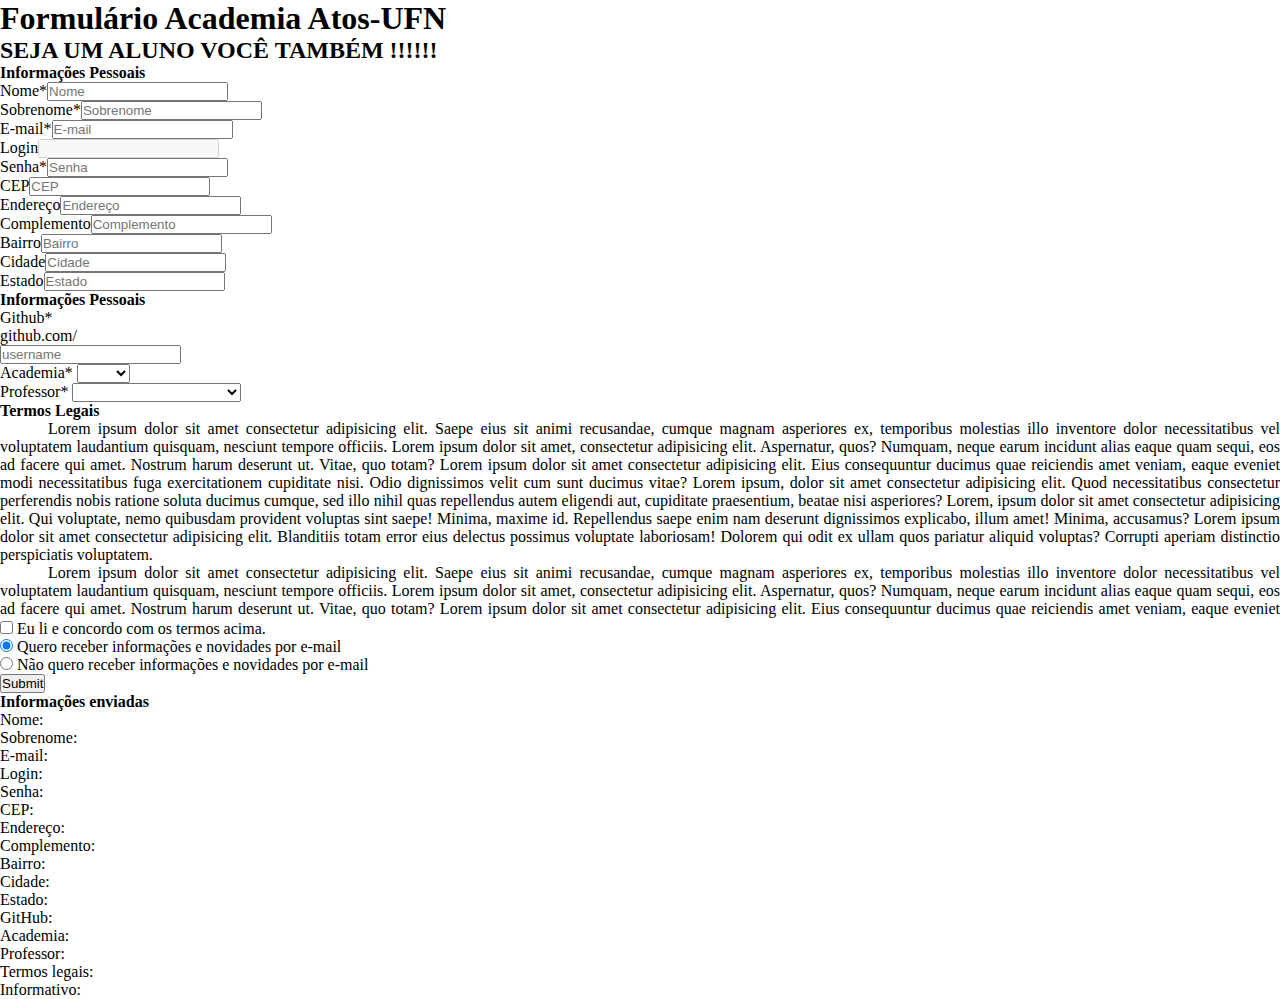
<file: Exercícios Front Deivison/Desafio JS/index.html>
<!DOCTYPE html>
<html lang="pt-BR">
<head>
    <meta charset="UTF-8">
    <meta http-equiv="X-UA-Compatible" content="IE=edge">
    <meta name="viewport" content="width=device-width, initial-scale=1.0">
    <link rel="stylesheet" href="https://cdnjs.cloudflare.com/ajax/libs/twitter-bootstrap/5.1.3/css/bootstrap.min.css"
        integrity="sha512-GQGU0fMMi238uA+a/bdWJfpUGKUkBdgfFdgBm72SUQ6BeyWjoY/ton0tEjH+OSH9iP4Dfh+7HM0I9f5eR0L/4w=="
        crossorigin="anonymous" referrerpolicy="no-referrer"/>
    <link rel="stylesheet" href="./style.css">
    <script defer src="./script.js"></script>
    <title>Atos-UFN</title>
</head>
<body>
    <div class="container text-center mb-5 mt-5">
        <h1>Formulário Academia Atos-UFN</h1>
        <h2>SEJA UM ALUNO VOCÊ TAMBÉM !!!!!!</h2>
    </div>
<form action="#" id="form" class="form">
    <div class="container">
        <h4>Informações Pessoais</h4>
        <div class="row">
            <div class="col inputValido">
                <label for="nome">Nome<span class="text-danger">*</span></label><input type="text" id="nome" class="form-control" 
                    placeholder="Nome" aria-label="Nome" name="nome">
                    <span class="erro erro-nome"></span>
            </div>
            <div class="col">
                <label for="sobrenome">Sobrenome<span class="text-danger">*</span></label><input type="text" id="sobrenome" class="form-control"
                    placeholder="Sobrenome" aria-label="Sobrenome" name="sobrenome">
                    <span class="erro erro-sobrenome"></span>
            </div>
        </div>
        <div class="row">
            <div class="col">
                <label for="e-mail">E-mail<span class="text-danger">*</span></label><input type="email" id="email" class="form-control"
                    placeholder="E-mail" aria-label="E-mail" name="e-mail" required>
            </div>
            <div class="col">
                <label for="login">Login</label><input type="text" name="login" id="login" class="form-control"
                    aria-label="Login" disabled>
            </div>
            <div class="col">
                <label for="senha">Senha<span class="text-danger">*</span></label><input type="password" id="senha" class="form-control"
                    placeholder="Senha" aria-label="Senha" pattern="^(?=.*[a-z])(?=.*[A-Z])(?=.*[0-9])(?!.*[!@#$%^&*_=+-]).{6,12}$" required>
            </div>
        </div>
        <div class="row">
            <div class="col-md-2">
                <label for="cep">CEP</label><input type="email" id="cep" class="form-control" placeholder="CEP"
                    aria-label="CEP">
            </div>
            <div class="col">
                <label for="endereco">Endereço</label><input type="text" id="endereco" class="form-control"
                    placeholder="Endereço" aria-label="Endereço">
            </div>
            <div class="col">
                <label for="complemento">Complemento</label><input type=text" id="complemento" class="form-control"
                    placeholder="Complemento" aria-label="Complemento">
            </div>
        </div>
        <div class="row">
            <div class="col-md-4">
                <label for="bairro">Bairro</label><input type="text" id="bairro" class="form-control" placeholder="Bairro"
                    aria-label="bairro">
            </div>
            <div class="col-md-5">
                <label for="cidade">Cidade</label><input type="text" id="cidade" class="form-control" placeholder="Cidade"
                    aria-label="cidade">
            </div>
            <div class="col-md-3">
                <label for="estado">Estado</label><input type="text" id="estado" class="form-control" placeholder="Estado"
                    aria-label="estado">
            </div>
        </div>
    </div>
    <div class="container mt-3">
        <h4>Informações Pessoais</h4>
        <div class="row">
            <div class="col-sm-5">
                <label for="Github">Github<span class="text-danger">*</span></label>
                <div class="input-group">
                  <div class="input-group-text">github.com/</div>
                  <input type="text" class="form-control" id="github" placeholder="username" name="github" required>
                </div>
              </div>
              <div class="col-sm-3">
                <label for="academia">Academia<span class="text-danger">*</span></label>
                <select class="form-select" id="academia" name="academia" required>
                  <option selected></option>
                  <option value="java">Java</option>
                  <option value="dotnet">.NET</option>
                </select>
                </div>
                <div class="col-sm-4">
                    <label for="professor">Professor<span class="text-danger">*</span></label>
                    <select class="form-select" id="professor" name="professor" required>
                      <option selected></option>
                      <option value="Lucas Alberto Schlestein">Lucas Alberto Schlestein</option>
                      <option value="Heryson Figueiredo">Heryson Figueiredo</option>
                      <option value="Deivison Morim Pasa">Deivison Morim Pasa</option>
                      <option value="Sylvio André Garcia<">Sylvio André Garcia</option>
                    </select>
                    </div>
            </div>
    </div>
        <div class="container mb-4 mt-3">
            <h4>Termos Legais</h4>
            <div class="container-overflow-scroll">
                <p>Lorem ipsum dolor sit amet consectetur adipisicing elit. Saepe eius sit animi recusandae, cumque magnam asperiores ex, temporibus molestias illo inventore dolor necessitatibus vel voluptatem laudantium quisquam, nesciunt tempore officiis.
                Lorem ipsum dolor sit amet, consectetur adipisicing elit. Aspernatur, quos? Numquam, neque earum incidunt alias eaque quam sequi, eos ad facere qui amet. Nostrum harum deserunt ut. Vitae, quo totam?
                Lorem ipsum dolor sit amet consectetur adipisicing elit. Eius consequuntur ducimus quae reiciendis amet veniam, eaque eveniet modi necessitatibus fuga exercitationem cupiditate nisi. Odio dignissimos velit cum sunt ducimus vitae?
                Lorem ipsum, dolor sit amet consectetur adipisicing elit. Quod necessitatibus consectetur perferendis nobis ratione soluta ducimus cumque, sed illo nihil quas repellendus autem eligendi aut, cupiditate praesentium, beatae nisi asperiores?
                Lorem, ipsum dolor sit amet consectetur adipisicing elit. Qui voluptate, nemo quibusdam provident voluptas sint saepe! Minima, maxime id. Repellendus saepe enim nam deserunt dignissimos explicabo, illum amet! Minima, accusamus?
                Lorem ipsum dolor sit amet consectetur adipisicing elit. Blanditiis totam error eius delectus possimus voluptate laboriosam! Dolorem qui odit ex ullam quos pariatur aliquid voluptas? Corrupti aperiam distinctio perspiciatis voluptatem.</p>
                <p>Lorem ipsum dolor sit amet consectetur adipisicing elit. Saepe eius sit animi recusandae, cumque magnam asperiores ex, temporibus molestias illo inventore dolor necessitatibus vel voluptatem laudantium quisquam, nesciunt tempore officiis.
                Lorem ipsum dolor sit amet, consectetur adipisicing elit. Aspernatur, quos? Numquam, neque earum incidunt alias eaque quam sequi, eos ad facere qui amet. Nostrum harum deserunt ut. Vitae, quo totam?
                Lorem ipsum dolor sit amet consectetur adipisicing elit. Eius consequuntur ducimus quae reiciendis amet veniam, eaque eveniet modi necessitatibus fuga exercitationem cupiditate nisi. Odio dignissimos velit cum sunt ducimus vitae?
                Lorem ipsum, dolor sit amet consectetur adipisicing elit. Quod necessitatibus consectetur perferendis nobis ratione soluta ducimus cumque, sed illo nihil quas repellendus autem eligendi aut, cupiditate praesentium, beatae nisi asperiores?
                Lorem, ipsum dolor sit amet consectetur adipisicing elit. Qui voluptate, nemo quibusdam provident voluptas sint saepe! Minima, maxime id. Repellendus saepe enim nam deserunt dignissimos explicabo, illum amet! Minima, accusamus?
                Lorem ipsum dolor sit amet consectetur adipisicing elit. Blanditiis totam error eius delectus possimus voluptate laboriosam! Dolorem qui odit ex ullam quos pariatur aliquid voluptas? Corrupti aperiam distinctio perspiciatis voluptatem.</p>
                <p>Lorem ipsum dolor sit amet consectetur adipisicing elit. Saepe eius sit animi recusandae, cumque magnam asperiores ex, temporibus molestias illo inventore dolor necessitatibus vel voluptatem laudantium quisquam, nesciunt tempore officiis.
                Lorem ipsum dolor sit amet, consectetur adipisicing elit. Aspernatur, quos? Numquam, neque earum incidunt alias eaque quam sequi, eos ad facere qui amet. Nostrum harum deserunt ut. Vitae, quo totam?
                Lorem ipsum dolor sit amet consectetur adipisicing elit. Eius consequuntur ducimus quae reiciendis amet veniam, eaque eveniet modi necessitatibus fuga exercitationem cupiditate nisi. Odio dignissimos velit cum sunt ducimus vitae?
                Lorem ipsum, dolor sit amet consectetur adipisicing elit. Quod necessitatibus consectetur perferendis nobis ratione soluta ducimus cumque, sed illo nihil quas repellendus autem eligendi aut, cupiditate praesentium, beatae nisi asperiores?
                Lorem, ipsum dolor sit amet consectetur adipisicing elit. Qui voluptate, nemo quibusdam provident voluptas sint saepe! Minima, maxime id. Repellendus saepe enim nam deserunt dignissimos explicabo, illum amet! Minima, accusamus?
                Lorem ipsum dolor sit amet consectetur adipisicing elit. Blanditiis totam error eius delectus possimus voluptate laboriosam! Dolorem qui odit ex ullam quos pariatur aliquid voluptas? Corrupti aperiam distinctio perspiciatis voluptatem.</p>       
            </div>
            <div class="form-check mt-2">
                <input class="form-check-input" type="checkbox" value="ok" id="termoslegais" required>
                <label class="form-check-label" for="termoslegais">Eu li e concordo com os termos acima.</label>
              </div>
        </div>
        <div class="container">
            <div class="form-check">
                <input class="form-check-input" type="radio" name="info-email" id="quero-info" value="sim" checked>
                <label class="form-check-label" for="quero-info">Quero receber informações e novidades por e-mail</label>
              </div>
              <div class="form-check">
                <input class="form-check-input" type="radio" name="info-email" id="n-quero-info" value="nao">
                <label class="form-check-label" for="n-quero-info">Não quero receber informações e novidades por e-mail</label>
              </div>
    </div>
        <div class="d-grid gap-2 col-2 mx-auto mt-4">
         <button type="submit" id="btn-enviar" class="btn btn-primary">Submit</button>       
        </div>
    </form>
        <div class="info-enviadas mb-4">
            <div class="container bg-secondary mt-4 text-white">
                <h4>Informações enviadas</h4>
            </div>
            <div class="container">
            <div class="col border-bottom border-secondary fs-5">Nome: <span id="nome-enviado"></span></div>
            <div class="col border-bottom border-secondary fs-5">Sobrenome: <span id="sobrenome-enviado"></span></div>
            <div class="col border-bottom border-secondary fs-5">E-mail: <span id="email-enviado"></span></div>
            <div class="col border-bottom border-secondary fs-5">Login: <span id="login-enviado"></span></div>
            <div class="col border-bottom border-secondary fs-5">Senha: <span id="senha-enviado"></span></div>
            <div class="col border-bottom border-secondary fs-5">CEP: <span id="cep-enviado"></span></div>
            <div class="col border-bottom border-secondary fs-5">Endereço: <span id="endereco-enviado"></span></div>
            <div class="col border-bottom border-secondary fs-5">Complemento: <span id="complemento-enviado"></span></div>
            <div class="col border-bottom border-secondary fs-5">Bairro: <span id="bairro-enviado"></span></div>
            <div class="col border-bottom border-secondary fs-5">Cidade: <span id="cidade-enviado"></span></div>
            <div class="col border-bottom border-secondary fs-5">Estado: <span id="estado-enviado"></span></div>
            <div class="col border-bottom border-secondary fs-5">GitHub: <span id="github-enviado"></span></div>
            <div class="col border-bottom border-secondary fs-5">Academia: <span id="academia-enviado"></span></div>
            <div class="col border-bottom border-secondary fs-5">Professor: <span id="professor-enviado"></span></div>
            <div class="col border-bottom border-secondary fs-5">Termos legais: <span id="termoslegais-enviado"></span></div>
            <div class="col border-bottom border-secondary fs-5">Informativo: <span id="info-enviado"></span></div>
            </div>
        </div>
</body>
</html>
</file>
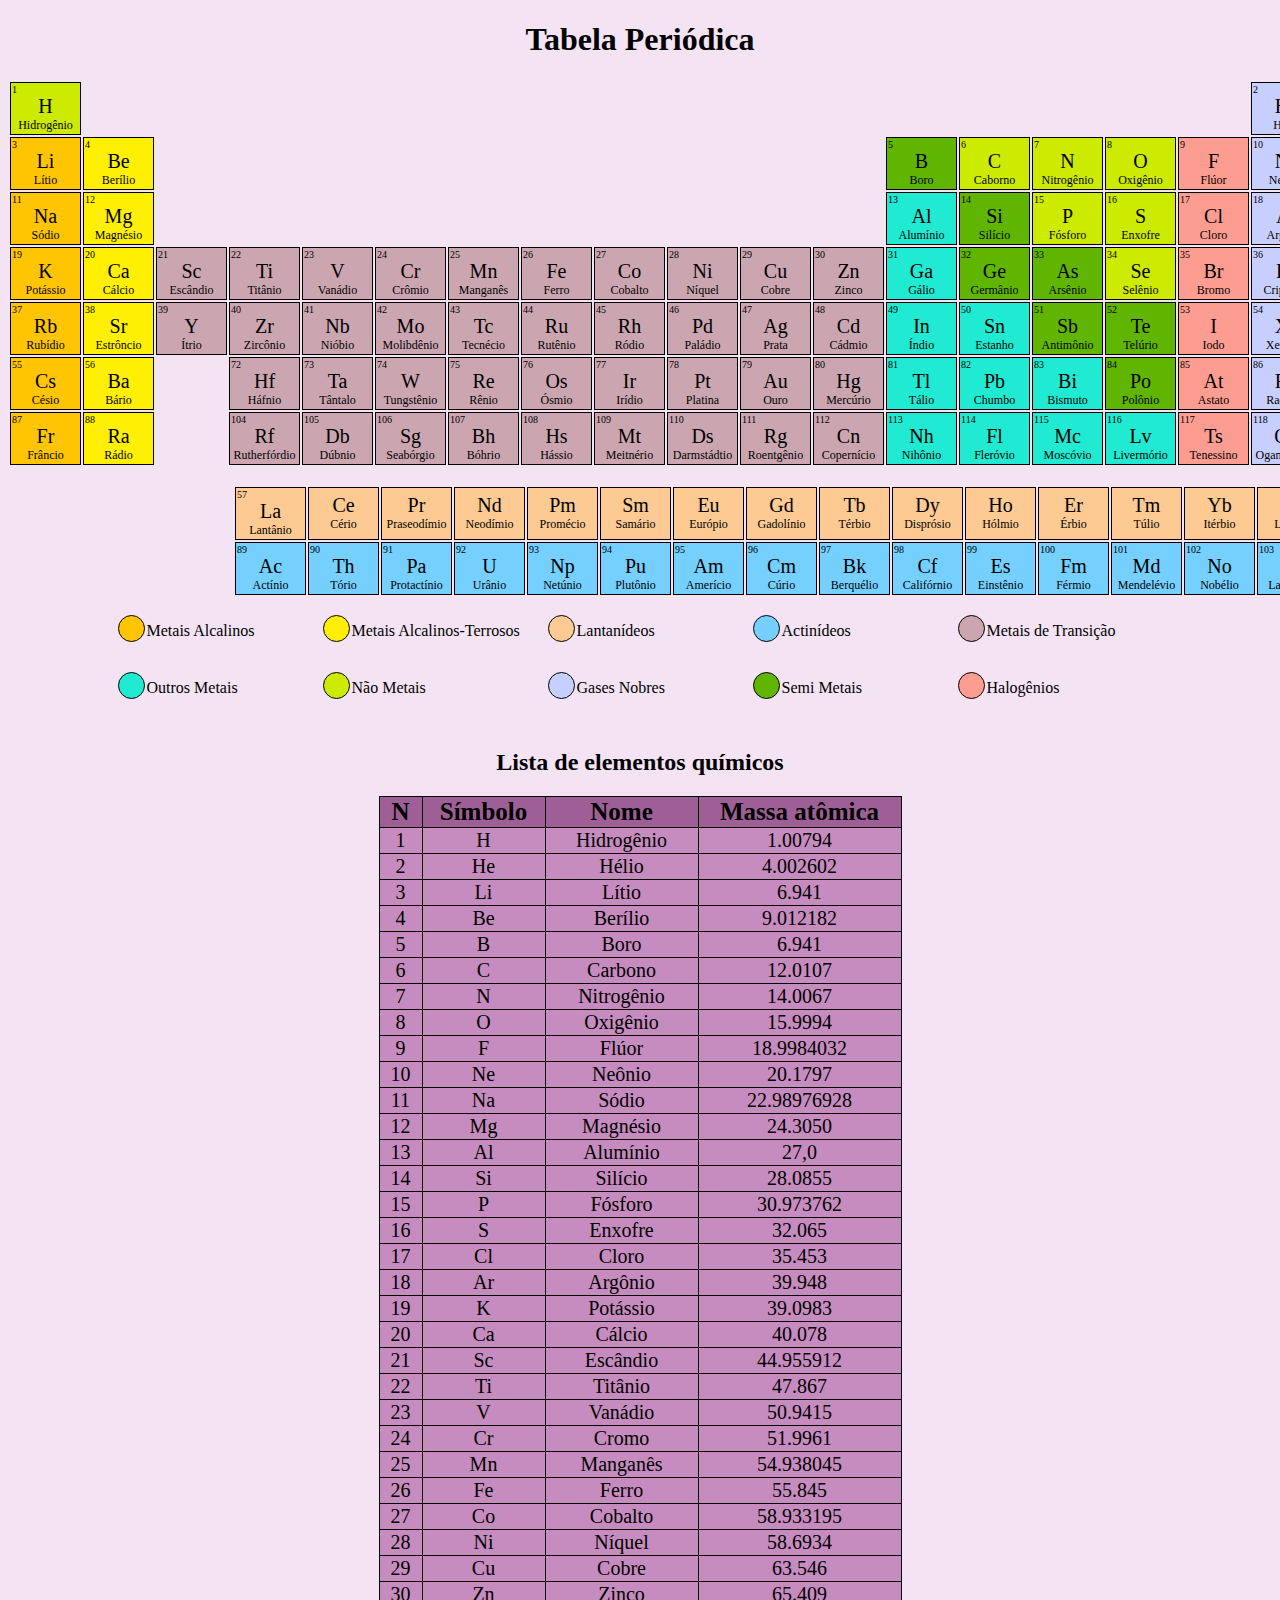
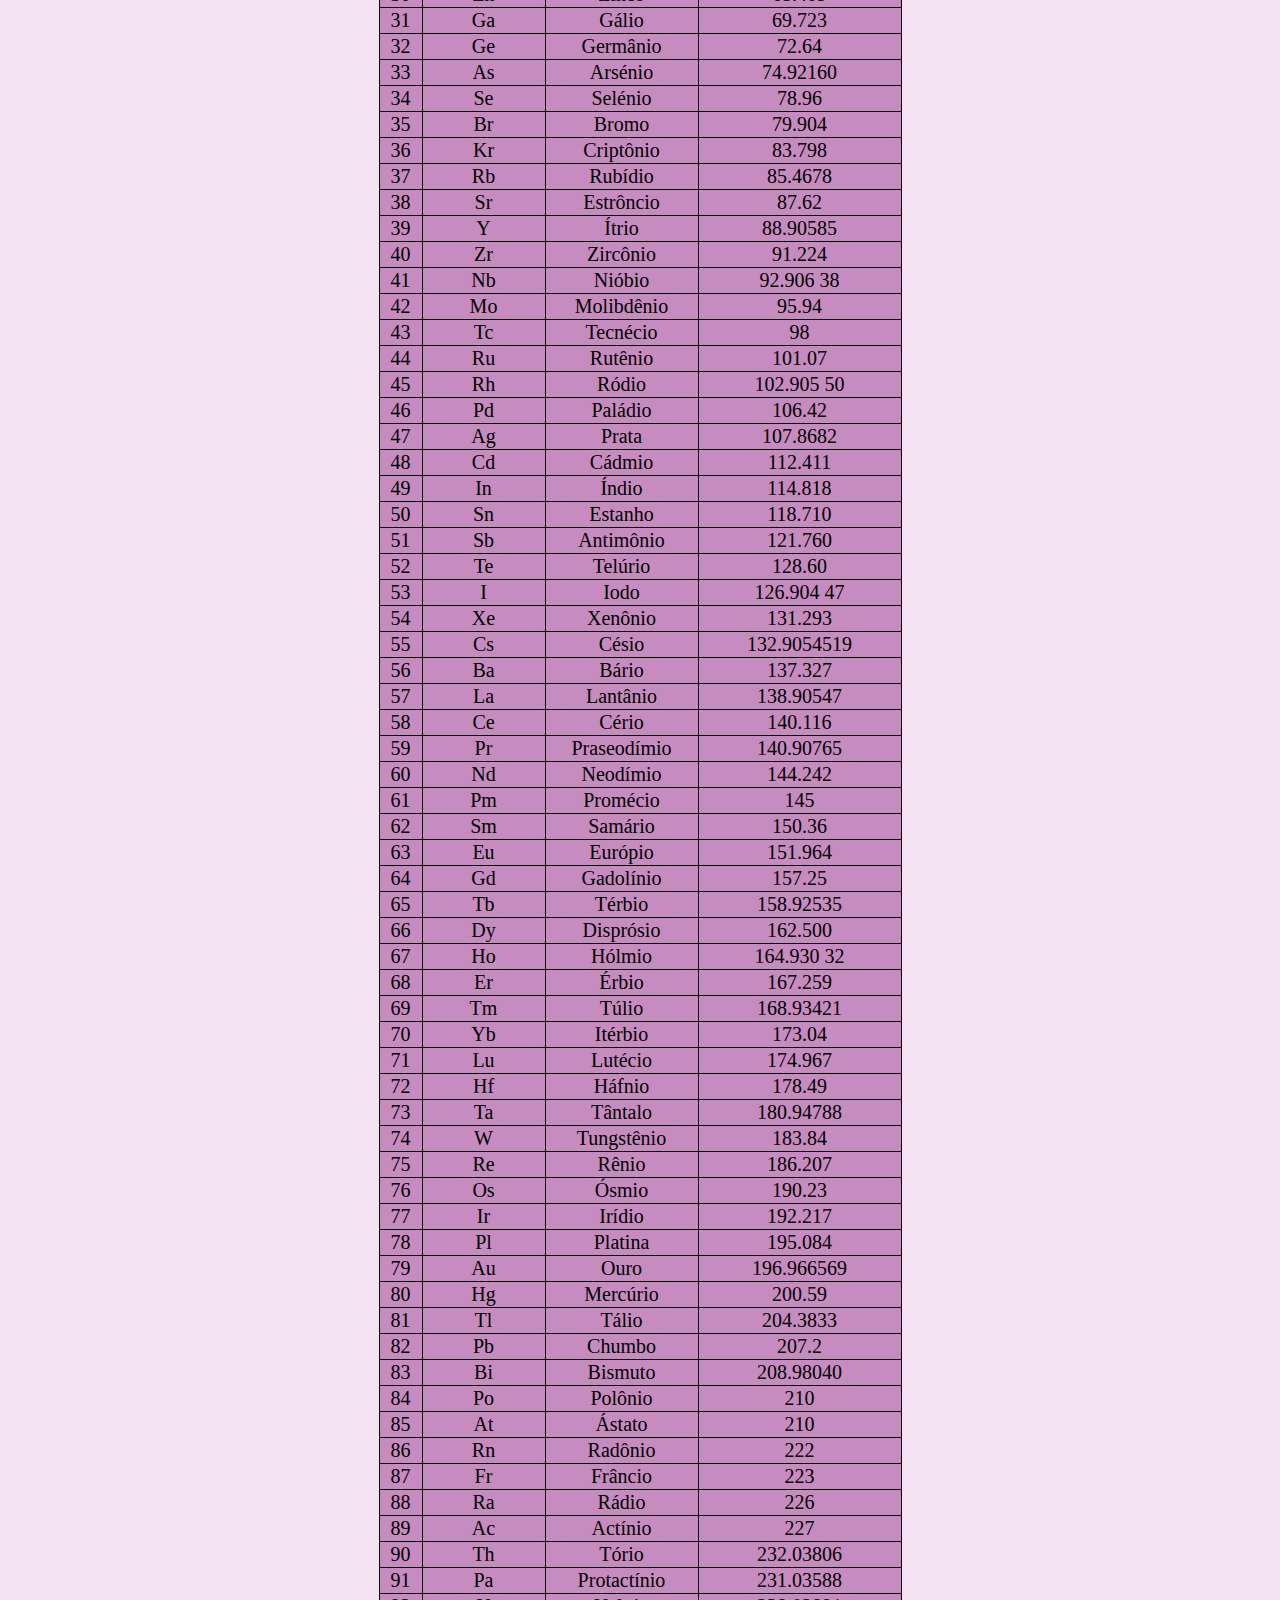
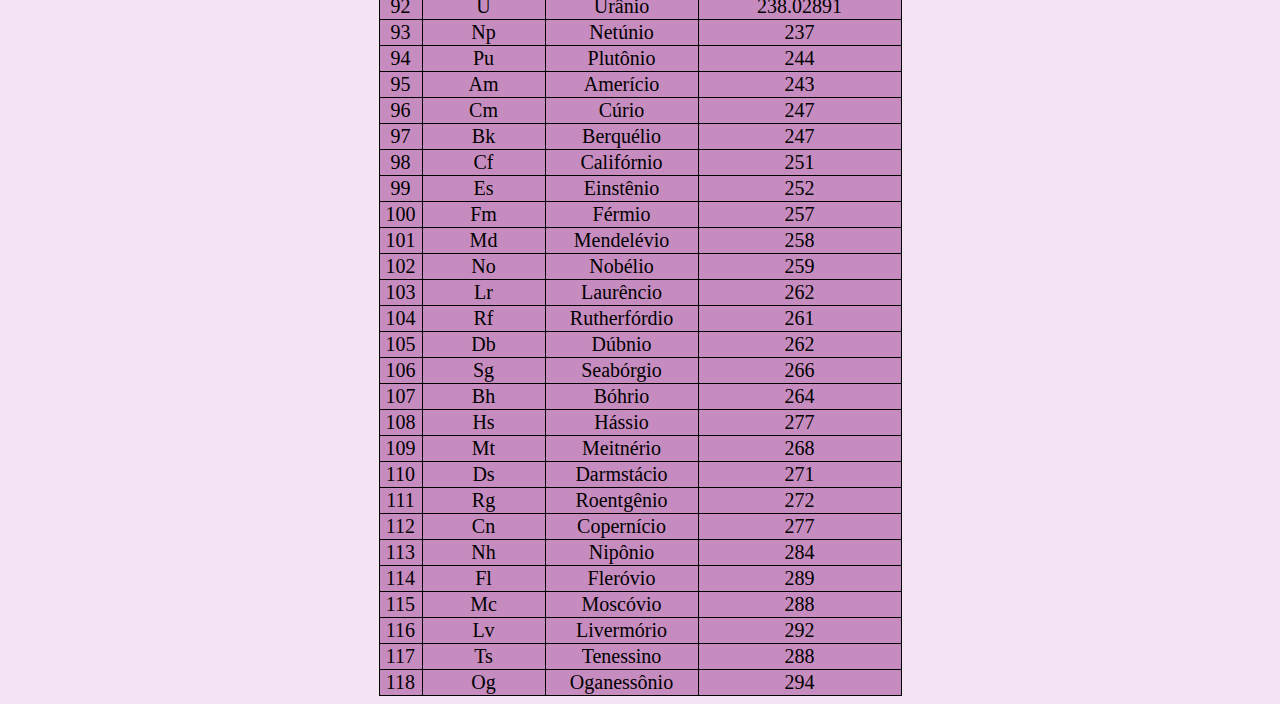
<file: Exercícios Front Deivison/Tabela Periódica/index.html>
<!DOCTYPE html>
<html lang="pt-br">
<head>
    <meta charset="UTF-8">
    <meta http-equiv="X-UA-Compatible" content="IE=edge">
    <meta name="viewport" content="width=device-width, initial-scale=1.0">
    <link rel="stylesheet" type="text/css" href="style.css" />
    <title>Tabela Periódica</title>
</head>
<body>
    <h1>Tabela Periódica</h1>
    <table class="table1">
        <tr>
            <td class="nao-metais">
                <a href="#H">     
                    <div class="numeros">1</div>
                    <div class="sigla">H</div>
                    <div class="elemento">Hidrogênio</div>
                </a>
            </td>  
            <td colspan="16"></td>
            <td class="gases-nobres">
                <a href="#He">
                    <div class="numeros">2</div>
                    <div class="sigla">He</div>
                    <div class="elemento">Hélio</div>
                </a>
            </td>
        </tr>
        <tr>
            <td class="metais-alcalinos">                
                <a href="#Li">
                    <div class="numeros">3</div>
                    <div class="sigla">Li</div>
                    <div class="elemento">Lítio</div>
                </a>
            </td>
            <td class="metais-alcalino-terrosos">
                <a href="#Be">
                    <div class="numeros">4</div>
                    <div class="sigla">Be</div>
                    <div class="elemento">Berílio</div>
                </a>
            </td>
            <td colspan="10"></td>
            <td class="semimetais">
                <a href="#B">
                    <div class="numeros">5</div>
                    <div class="sigla">B</div>
                    <div class="elemento">Boro</div>
                </a>                
            </td>
            <td class="nao-metais">
                <a href="#C">
                    <div class="numeros">6</div>
                    <div class="sigla">C</div>
                    <div class="elemento">Caborno</div>
                </a>                
            </td>
            <td class="nao-metais">
                <a href="#N">
                    <div class="numeros">7</div>
                    <div class="sigla">N</div>
                    <div class="elemento">Nitrogênio</div>
                </a>
            </td>
            <td class="nao-metais">
                <a href="#O">
                    <div class="numeros">8</div>
                    <div class="sigla">O</div>
                    <div class="elemento">Oxigênio</div>
                </a>
            </td>
            <td class="halogenio">
                <a href="#F">
                    <div class="numeros">9</div>
                    <div class="sigla">F</div>
                    <div class="elemento">Flúor</div>
                </a>
            </td>
            <td class="gases-nobres">
                <a href="#Ne">
                    <div class="numeros">10</div>
                    <div class="sigla">Ne</div>
                    <div class="elemento">Neônio</div>
                </a>
            </td>
        </tr>
        <tr>
            <td class="metais-alcalinos">
                <a href="#Na">
                    <div class="numeros">11</div>
                    <div class="sigla">Na</div>
                    <div class="elemento">Sódio</div>
                </a>
            </td>
            <td class="metais-alcalino-terrosos">
                <a href="#Mg">
                    <div class="numeros">12</div>
                    <div class="sigla">Mg</div>
                    <div class="elemento">Magnésio</div>
                </a>
            </td>
            <td colspan="10"></td>
            <td class="outros-metais">
                <a href="#Al">
                    <div class="numeros">13</div>
                    <div class="sigla">Al</div>
                    <div class="elemento">Alumínio</div>
                </a>
            </td>
            <td class="semimetais">
                <a href="#Si">
                    <div class="numeros">14</div>
                    <div class="sigla">Si</div>
                    <div class="elemento">Silício</div>
                </a>
            </td>
            <td class="nao-metais">
                <a href="#P">
                    <div class="numeros">15</div>
                    <div class="sigla">P</div>
                    <div class="elemento">Fósforo</div>
                </a>
            </td>
            <td class="nao-metais">
                <a href="#S">
                    <div class="numeros">16</div>
                    <div class="sigla">S</div>
                    <div class="elemento">Enxofre</div>
                </a>
            </td>
            <td class="halogenio">
                <a href="#Cl">
                    <div class="numeros">17</div>
                    <div class="sigla">Cl</div>
                    <div class="elemento">Cloro</div>
                </a>
            </td>
            <td class="gases-nobres">
                <a href="#Ar">
                    <div class="numeros">18</div>
                    <div class="sigla">Ar</div>
                    <div class="elemento">Argônio</div>
                </a>
            </td>
        </tr>
        <tr>
            <td class="metais-alcalinos">
                <a href="#K">
                    <div class="numeros">19</div>
                    <div class="sigla">K</div>
                    <div class="elemento">Potássio</div>
                </a>
            </td>
            <td class="metais-alcalino-terrosos">
                <a href="#Ca">
                    <div class="numeros">20</div>
                    <div class="sigla">Ca</div>
                    <div class="elemento">Cálcio</div>
                </a>
            </td>
            <td class="metais-transicao">
                <a href="#Sc">                    
                    <div class="numeros">21</div>
                    <div class="sigla">Sc</div>
                    <div class="elemento">Escândio</div>
                </a>
            </td>
            <td class="metais-transicao">
                <a href="#Ti">
                    <div class="numeros">22</div>
                    <div class="sigla">Ti</div>
                    <div class="elemento">Titânio</div>
                </a>
            </td>
            <td class="metais-transicao">
                <a href="#V">
                    <div class="numeros">23</div>
                    <div class="sigla">V</div>
                    <div class="elemento">Vanádio</div>
                </a>
            </td>
            <td class="metais-transicao">
                <a href="#Cr">
                    <div class="numeros">24</div>
                    <div class="sigla">Cr</div>
                    <div class="elemento">Crômio</div>
                </a>
            </td>
            <td class="metais-transicao">
                <a href="#Mn">
                    <div class="numeros">25</div>
                    <div class="sigla">Mn</div>
                    <div class="elemento">Manganês</div>
                </a>
            </td>
            <td class="metais-transicao">
                <a href="#Fe">
                    <div class="numeros">26</div>
                    <div class="sigla">Fe</div>
                    <div class="elemento">Ferro</div>
                </a>
            </td>
            <td class="metais-transicao">
                <a href="#Co">
                    <div class="numeros">27</div>
                    <div class="sigla">Co</div>
                    <div class="elemento">Cobalto</div>
                </a>
            </td>
            <td class="metais-transicao">
                <a href="#Ni">
                    <div class="numeros">28</div>
                    <div class="sigla">Ni</div>
                    <div class="elemento">Níquel</div>
                </a>
            </td>
            <td class="metais-transicao">
                <a href="#Cu">
                    <div class="numeros">29</div>
                    <div class="sigla">Cu</div>
                    <div class="elemento">Cobre</div>
                </a>
            </td>
            <td class="metais-transicao">
                <a href="#Zn">
                    <div class="numeros">30</div>
                    <div class="sigla">Zn</div>
                    <div class="elemento">Zinco</div>
                </a>
            </td>
            <td class="outros-metais">
                <a href="#Ga">
                    <div class="numeros">31</div>
                    <div class="sigla">Ga</div>
                    <div class="elemento">Gálio</div>
                </a>
            </td>
            <td class="semimetais">
                <a href="#Ge">                    
                    <div class="numeros">32</div>
                    <div class="sigla">Ge</div>
                    <div class="elemento">Germânio</div>
                </a>
            </td>
            <td class="semimetais">
                <a href="#As">
                    <div class="numeros">33</div>
                    <div class="sigla">As</div>
                    <div class="elemento">Arsênio</div>
                </a>
            </td>
            <td class="nao-metais">
                <a href="#Se">
                    <div class="numeros">34</div>
                    <div class="sigla">Se</div>
                    <div class="elemento">Selênio</div>
                </a>
            </td>
            <td class="halogenio">
                <a href="#Br">
                    <div class="numeros">35</div>
                    <div class="sigla">Br</div>
                    <div class="elemento">Bromo</div>
                </a>
            </td>
            <td class="gases-nobres">
                <a href="#Kr">
                    <div class="numeros">36</div>
                    <div class="sigla">Kr</div>
                    <div class="elemento">Criptônio</div>
                </a>
            </td>
        </tr>
        <tr>
            <td class="metais-alcalinos">
                <a href="#Rb">
                    <div class="numeros">37</div>
                    <div class="sigla">Rb</div>
                    <div class="elemento">Rubídio</div>
                </a>               
            </td>
            <td class="metais-alcalino-terrosos">
                <a href="#Sr">                
                    <div class="numeros">38</div>
                    <div class="sigla">Sr</div>
                    <div class="elemento">Estrôncio</div>
                </a>
            </td>
            <td class="metais-transicao">
                <a href="#Y">
                    <div class="numeros">39</div>
                    <div class="sigla">Y</div>
                    <div class="elemento">Ítrio</div>
                </a>
            </td>
            <td class="metais-transicao">
                <a href="#Zr">
                    <div class="numeros">40</div>
                    <div class="sigla">Zr</div>
                    <div class="elemento">Zircônio</div>
                </a>
            </td>
            <td class="metais-transicao">
                <a href="#Nb">
                    <div class="numeros">41</div>
                    <div class="sigla">Nb</div>
                    <div class="elemento">Nióbio</div>
                </a>
            </td>
            <td class="metais-transicao">
                <a href="#Mo">
                    <div class="numeros">42</div>
                    <div class="sigla">Mo</div>
                    <div class="elemento">Molibdênio</div>
                </a>
            </td>
            <td class="metais-transicao">
                <a href="#Tc">
                    <div class="numeros">43</div>
                    <div class="sigla">Tc</div>
                    <div class="elemento">Tecnécio</div>
                </a>
            </td>
            <td class="metais-transicao">
                <a href="#Ru">
                    <div class="numeros">44</div>
                    <div class="sigla">Ru</div>
                    <div class="elemento">Rutênio</div>
                </a>
            </td>
            <td class="metais-transicao">
                <a href="#Rh">
                    <div class="numeros">45</div>
                    <div class="sigla">Rh</div>
                    <div class="elemento">Ródio</div>
                </a>
            </td>
            <td class="metais-transicao">
                <a href="#Pd">
                    <div class="numeros">46</div>
                    <div class="sigla">Pd</div>
                    <div class="elemento">Paládio</div>
                </a>
            </td>
            <td class="metais-transicao">
                <a href="#Ag">
                    <div class="numeros">47</div>
                    <div class="sigla">Ag</div>
                    <div class="elemento">Prata</div>
                </a>
            </td>
            <td class="metais-transicao">
                <a href="#Cd">
                    <div class="numeros">48</div>
                    <div class="sigla">Cd</div>
                    <div class="elemento">Cádmio</div>
                </a>
            </td>
            <td class="outros-metais">
                <a href="#In">
                    <div class="numeros">49</div>
                    <div class="sigla">In</div>
                    <div class="elemento">Índio</div>
                </a>
            </td>
            <td class="outros-metais">
                <a href="#Sn">
                    <div class="numeros">50</div>
                    <div class="sigla">Sn</div>
                    <div class="elemento">Estanho</div>
                </a>
            </td>
            <td class="semimetais">
                <a href="#Sb">
                    <div class="numeros">51</div>
                    <div class="sigla">Sb</div>
                    <div class="elemento">Antimônio</div>
                </a>
            </td>
            <td class="semimetais">
                <a href="#Te">
                    <div class="numeros">52</div>
                    <div class="sigla">Te</div>
                    <div class="elemento">Telúrio</div>
                </a>
            </td>
            <td class="halogenio">
                <a href="#I">
                    <div class="numeros">53</div>
                    <div class="sigla">I</div>
                    <div class="elemento">Iodo</div>
                </a>
            </td>
            <td class="gases-nobres">
                <a href="#Xe">
                    <div class="numeros">54</div>
                    <div class="sigla">Xe</div>
                    <div class="elemento">Xenônio</div>
                </a>
            </td>
        </tr>
        <tr>
            <td class="metais-alcalinos">
                <a href="#Cs">
                    <div class="numeros">55</div>
                    <div class="sigla">Cs</div>
                    <div class="elemento">Césio</div>
                </a>
            </td>
            <td class="metais-alcalino-terrosos">
                <a href="#Ba">
                    <div class="numeros">56</div>
                    <div class="sigla">Ba</div>
                    <div class="elemento">Bário</div>
                </a>
            </td>
            <td colspan="1"></td>
            <td class="metais-transicao">
                <a href="#Hf">
                    <div class="numeros">72</div>
                    <div class="sigla">Hf</div>
                    <div class="elemento">Háfnio</div>
                </a>
            </td>
            <td class="metais-transicao">
                <a href="#Ta">
                    <div class="numeros">73</div>
                    <div class="sigla">Ta</div>
                    <div class="elemento">Tântalo</div>
                </a>
            </td>
            <td class="metais-transicao">
                <a href="#W">
                    <div class="numeros">74</div>
                    <div class="sigla">W</div>
                    <div class="elemento">Tungstênio</div>
                </a>
            </td>
            <td class="metais-transicao">
                <a href="#Re">
                    <div class="numeros">75</div>
                    <div class="sigla">Re</div>
                    <div class="elemento">Rênio</div>
                </a>
            </td>
            <td class="metais-transicao">
                <a href="#Os">
                    <div class="numeros">76</div>
                    <div class="sigla">Os</div>
                    <div class="elemento">Ósmio</div>
                </a>
            </td>
            <td class="metais-transicao">
                <a href="#Ir">
                    <div class="numeros">77</div>
                    <div class="sigla">Ir</div>
                    <div class="elemento">Irídio</div>
                </a>
            </td>
            <td class="metais-transicao">
                <a href="#Pt">
                    <div class="numeros">78</div>
                    <div class="sigla">Pt</div>
                    <div class="elemento">Platina</div>
                </a>
            </td>
            <td class="metais-transicao">
                <a href="#Au">
                    <div class="numeros">79</div>
                    <div class="sigla">Au</div>
                    <div class="elemento">Ouro</div>
                </a>
            </td>
            <td class="metais-transicao">
                <a href="#Hg">
                    <div class="numeros">80</div>
                    <div class="sigla">Hg</div>
                    <div class="elemento">Mercúrio</div>
                </a>
            </td>
            <td class="outros-metais">
                <a href="#Tl">
                    <div class="numeros">81</div>
                    <div class="sigla">Tl</div>
                    <div class="elemento">Tálio</div>
                </a>
            </td>
            <td class="outros-metais">
                <a href="#Pb">
                    <div class="numeros">82</div>
                    <div class="sigla">Pb</div>
                    <div class="elemento">Chumbo</div>
                </a>
            </td>
            <td class="outros-metais">
                <a href="#Bi">
                    <div class="numeros">83</div>
                    <div class="sigla">Bi</div>
                    <div class="elemento">Bismuto</div>
                </a>
            </td>
            <td class="semimetais">
                <a href="#Po">
                    <div class="numeros">84</div>
                    <div class="sigla">Po</div>
                    <div class="elemento">Polônio</div></a>
            </td>
            <td class="halogenio">
                <a href="#At">
                    <div class="numeros">85</div>
                    <div class="sigla">At</div>
                    <div class="elemento">Astato</div></a>
            </td>
            <td class="gases-nobres">
                <a href="#Rn">
                    <div class="numeros">86</div>
                    <div class="sigla">Rn</div>
                    <div class="elemento">Radônio</div></a>
            </td>
        </tr>
        <tr>
            <td class="metais-alcalinos">
                <a href="#Fr">
                    <div class="numeros">87</div>
                    <div class="sigla">Fr</div>
                    <div class="elemento">Frâncio</div></a>
            </td>
            <td class="metais-alcalino-terrosos">
                <a href="#Ra">
                    <div class="numeros">88</div>
                    <div class="sigla">Ra</div>
                    <div class="elemento">Rádio</div></a>
            </td>
            <td colspan="1"></td>
            <td class="metais-transicao">
                <a href="#Rf">
                    <div class="numeros">104</div>
                    <div class="sigla">Rf</div>
                    <div class="elemento">Rutherfórdio</div></a>
            </td>
            <td class="metais-transicao">
                <a href="#Db">
                    <div class="numeros">105</div>
                    <div class="sigla">Db</div>
                    <div class="elemento">Dúbnio</div></a>
            </td>
            <td class="metais-transicao">
                <a href="#Sg">
                    <div class="numeros">106</div>
                    <div class="sigla">Sg</div>
                    <div class="elemento">Seabórgio</div></a>
            </td>
            <td class="metais-transicao">
                <a href="#Bh">
                    <div class="numeros">107</div>
                    <div class="sigla">Bh</div>
                    <div class="elemento">Bóhrio</div></a>
            </td>
            <td class="metais-transicao">
                <a href="#Hs">
                    <div class="numeros">108</div>
                    <div class="sigla">Hs</div>
                    <div class="elemento">Hássio</div></a>
            </td>
            <td class="metais-transicao">
                <a href="#Mt">
                    <div class="numeros">109</div>
                    <div class="sigla">Mt</div>
                    <div class="elemento">Meitnério</div></a>
            </td>
            <td class="metais-transicao">
                <a href="#Ds">
                    <div class="numeros">110</div>
                    <div class="sigla">Ds</div>
                    <div class="elemento">Darmstádtio</div></a>
            </td>
            <td class="metais-transicao">
                <a href="#Rg">
                    <div class="numeros">111</div>
                    <div class="sigla">Rg</div>
                    <div class="elemento">Roentgênio</div></a>
            </td>
            <td class="metais-transicao">
                <a href="#Cn">
                    <div class="numeros">112</div>
                    <div class="sigla">Cn</div>
                    <div class="elemento">Copernício</div></a>
            </td>
            <td class="outros-metais">
                <a href="#Nh">
                    <div class="numeros">113</div>
                    <div class="sigla">Nh</div>
                    <div class="elemento">Nihônio</div></a>
            </td>
            <td class="outros-metais">
                <a href="#Fl">
                    <div class="numeros">114</div>
                    <div class="sigla">Fl</div>
                    <div class="elemento">Fleróvio</div></a>
            </td>
            <td class="outros-metais">
                <a href="#Mc">
                    <div class="numeros">115</div>
                    <div class="sigla">Mc</div>
                    <div class="elemento">Moscóvio</div></a>
            </td>
            <td class="outros-metais">
                <a href="#Lv">
                    <div class="numeros">116</div>
                    <div class="sigla">Lv</div>
                    <div class="elemento">Livermório</div></a>
            </td>
            <td class="halogenio">
                <a href="#Ts">
                    <div class="numeros">117</div>
                    <div class="sigla">Ts</div>
                    <div class="elemento">Tenessino</div></a>
            </td>
            <td class="gases-nobres">
                <a href="#Og">
                    <div class="numeros">118</div>
                    <div class="sigla">Og</div>
                    <div class="elemento">Oganessônio</div></a>
            </td>
        </tr>
    </table>
    <br>
    <table class="table2">
        <tr>
            <td class="lantanideos">
                <a href="#La">
                    <div class="numeros">57</div>
                    <div class="sigla">La</div>
                    <div class="elemento">Lantânio</div></a>
            </td>
            <td class="lantanideos">
                <a href="#Ce">
                    <div class="sigla">Ce</div>
                    <div class="elemento">Cério</div></a>
            </td>
            <td class="lantanideos">
                <a href="#Pr">
                    <div class="sigla">Pr</div>
                    <div class="elemento">Praseodímio</div></a>
            </td>
            <td class="lantanideos">
                <a href="#Nd">
                    <div class="sigla">Nd</div>
                    <div class="elemento">Neodímio</div></a>
            </td>
            <td class="lantanideos">
                <a href="#Pm">
                    <div class="sigla">Pm</div>
                    <div class="elemento">Promécio</div></a>
            </td>
            <td class="lantanideos">
                <a href="#Sm">
                    <div class="sigla">Sm</div>
                    <div class="elemento">Samário</div></a>
            </td>
            <td class="lantanideos">
                <a href="#Eu">
                    <div class="sigla">Eu</div>
                    <div class="elemento">Európio</div></a>
            </td>
            <td class="lantanideos">
                <a href="#Gd">
                    <div class="sigla">Gd</div>
                    <div class="elemento">Gadolínio</div></a>
            </td>
            <td class="lantanideos">
                <a href="#Tb">
                    <div class="sigla">Tb</div>
                    <div class="elemento">Térbio</div></a>
            </td>
            <td class="lantanideos">
                <a href="#Dy">
                    <div class="sigla">Dy</div>
                    <div class="elemento">Disprósio</div></a>
            </td>
            <td class="lantanideos">
                <a href="#Ho">
                    <div class="sigla">Ho</div>
                    <div class="elemento">Hólmio</div></a>
            </td>
            <td class="lantanideos">
                <a href="#Er">
                    <div class="sigla">Er</div>
                    <div class="elemento">Érbio</div></a>
            </td>
            <td class="lantanideos">
                <a href="#Tm">
                    <div class="sigla">Tm</div>
                    <div class="elemento">Túlio</div></a>
            </td>
            <td class="lantanideos">
                <a href="#Yb">
                    <div class="sigla">Yb</div>
                    <div class="elemento">Itérbio</div></a>
            </td>
            <td class="lantanideos">
                <a href="#Lu">
                    <div class="sigla">Lu</div>
                    <div class="elemento">Lutécio</div></a>
            </td>
        </tr>
        <tr>
            <td class="actinidios">
                <a href="#Ac">
                    <div class="numeros">89</div>
                    <div class="sigla">Ac</div>
                    <div class="elemento">Actínio</div></a>
            </td>
            <td class="actinidios">
                <a href="#Th">
                    <div class="numeros">90</div>
                    <div class="sigla">Th</div>
                    <div class="elemento">Tório</div></a>
            </td>
            <td class="actinidios">
                <a href="#Pa">
                    <div class="numeros">91</div>
                    <div class="sigla">Pa</div>
                    <div class="elemento">Protactínio</div></a>
            </td>
            <td class="actinidios">
                <a href="#U">
                    <div class="numeros">92</div>
                    <div class="sigla">U</div>
                    <div class="elemento">Urânio</div></a>
            </td>
            <td class="actinidios">
                <a href="#Np">
                    <div class="numeros">93</div>
                    <div class="sigla">Np</div>
                    <div class="elemento">Netúnio</div></a>
            </td>
            <td class="actinidios">
                <a href="#Pu">
                    <div class="numeros">94</div>
                    <div class="sigla">Pu</div>
                    <div class="elemento">Plutônio</div></a>
            </td>
            <td class="actinidios">
                <a href="#Am">
                    <div class="numeros">95</div>
                    <div class="sigla">Am</div>
                    <div class="elemento">Amerício</div>
                </a>
            </td>
            <td class="actinidios">
                <a href="#Cm">
                    <div class="numeros">96</div>
                    <div class="sigla">Cm</div>
                    <div class="elemento">Cúrio</div></a>
            </td>
            <td class="actinidios">
                <a href="#Bk">
                    <div class="numeros">97</div>
                    <div class="sigla">Bk</div>
                    <div class="elemento">Berquélio</div></a>
            </td>
            <td class="actinidios">
                <a href="#Cf">
                    <div class="numeros">98</div>
                    <div class="sigla">Cf</div>
                    <div class="elemento">Califórnio</div></a>
            </td>
            <td class="actinidios">
                <a href="#Es">
                    <div class="numeros">99</div>
                    <div class="sigla">Es</div>
                    <div class="elemento">Einstênio</div></a>
            </td>
            <td class="actinidios">
                <a href="#Fm">
                    <div class="numeros">100</div>
                    <div class="sigla">Fm</div>
                    <div class="elemento">Férmio</div></a>
            </td>
            <td class="actinidios">
                <a href="#Md">
                    <div class="numeros">101</div>
                    <div class="sigla">Md</div>
                    <div class="elemento">Mendelévio</div></a>
            </td>
            <td class="actinidios">
                <a href="#No">
                    <div class="numeros">102</div>
                    <div class="sigla">No</div>
                    <div class="elemento">Nobélio</div></a>
            </td>
            <td class="actinidios">
                <a href="#Lr">
                    <div class="numeros">103</div>
                    <div class="sigla">Lr</div>
                    <div class="elemento">Laurêncio</div></a>
            </td>
        </tr>
    </table>
    <br>
    <div class="legenda">
        <div class="circulo metais-alcalinos"></div>
        <p>&nbsp;Metais Alcalinos</p>
        <div class="circulo metais-alcalino-terrosos"></div>
        <p>&nbsp;Metais Alcalinos-Terrosos</p>
        <div class="circulo lantanideos"></div>
        <p>&nbsp;Lantanídeos</p>
        <div class="circulo actinidios"></div>
        <p>&nbsp;Actinídeos</p>
        <div class="circulo metais-transicao"></div>
        <p>&nbsp;Metais de Transição</p>
        <div class="circulo outros-metais"></div>
        <p>&nbsp;Outros Metais</p>
        <div class="circulo nao-metais"></div>
        <p>&nbsp;Não Metais</p>
        <div class="circulo gases-nobres"></div>
        <p>&nbsp;Gases Nobres</p>
        <div class="circulo semimetais"></div>
        <p>&nbsp;Semi Metais</p>
        <div class="circulo halogenio"></div>
        <p>&nbsp;Halogênios</p>
    </div>
    <h2>Lista de elementos químicos</h2>
    <table class="descricao">
        <tr>
            <th class="num">N</th>
            <th class="sbl">Símbolo</th>
            <th class="name">Nome</th>
            <th class="ma">Massa atômica</th>
        </tr>
        <tr id="H">
            <td>1</td>
            <td>H</td>
            <td>&nbsp;Hidrogênio&nbsp;</td>
            <td>1.00794</td>
        </tr>
        <tr id="He">
            <td>2</td>
            <td>He</td>
            <td>Hélio</td>
            <td>4.002602</td>
        </tr>
        <tr id="Li">
            <td>3</td>
            <td>Li</td>
            <td>Lítio</td>
            <td>6.941</td>
        </tr>
        <tr id="Be">
            <td>4</td>
            <td>Be</td>
            <td>Berílio</td>
            <td>9.012182</td>
        </tr>
        <tr id="B">
            <td>5</td>
            <td>B</td>
            <td>Boro</td>
            <td>6.941</td>
        </tr>
        <tr id="C">
            <td>6</td>
            <td>C</td>
            <td>Carbono</td>
            <td>12.0107</td>
        </tr>
        <tr id="N">
            <td>7</td>
            <td>N</td>
            <td>Nitrogênio</td>
            <td>14.0067</td>
        </tr>
        <tr id="O">
            <td>8</td>
            <td>O</td>
            <td>Oxigênio</td>
            <td>15.9994</td>
        </tr>
        <tr id="F">
            <td>9</td>
            <td>F</td>
            <td>Flúor</td>
            <td>18.9984032</td>
        </tr>
        <tr id="Ne">
            <td>10</td>
            <td>Ne</td>
            <td>Neônio</td>
            <td>20.1797</td>
        </tr>
        <tr id="Na">
            <td>11</td>
            <td>Na</td>
            <td>Sódio</td>
            <td>22.98976928</td>
        </tr>
        <tr id="Mg">
            <td>12</td>
            <td>Mg</td>
            <td>Magnésio</td>
            <td>24.3050</td>
        </tr>
        <tr id="Al">
            <td>13</td>
            <td>Al</td>
            <td>Alumínio</td>
            <td>27,0</td>
        </tr>
        <tr id="Si">
            <td>14</td>
            <td>Si</td>
            <td>Silício</td>
            <td>28.0855</td>
        </tr>
        <tr id="P">
            <td>15</td>
            <td>P</td>
            <td>Fósforo</td>
            <td>30.973762</td>
        </tr>
        <tr id="S">
            <td>16</td>
            <td>S</td>
            <td>Enxofre</td>
            <td>32.065</td>
        </tr>
        <tr id="Cl">
            <td>17</td>
            <td>Cl</td>
            <td>Cloro</td>
            <td>35.453</td>
        </tr>
        <tr id="Ar">
            <td>18</td>
            <td>Ar</td>
            <td>Argônio</td>
            <td>39.948</td>
        </tr>
        <tr id="K">
            <td>19</td>
            <td>K</td>
            <td>Potássio</td>
            <td>39.0983</td>
        </tr>
        <tr id="Ca">
            <td>20</td>
            <td>Ca</td>
            <td>Cálcio</td>
            <td>40.078</td>
        </tr>
        <tr id="Sc">
            <td>21</td>
            <td>Sc</td>
            <td>Escândio</td>
            <td>44.955912</td>
        </tr>
        <tr id="Ti">
            <td>22</td>
            <td>Ti</td>
            <td>Titânio</td>
            <td>47.867</td>
        </tr>
        <tr id="V">
            <td>23</td>
            <td>V</td>
            <td>Vanádio</td>
            <td>50.9415</td>
        </tr>
        <tr id="Cr">
            <td>24</td>
            <td>Cr</td>
            <td>Cromo</td>
            <td>51.9961</td>
        </tr>
        <tr id="Mn">
            <td>25</td>
            <td>Mn</td>
            <td>Manganês</td>
            <td>54.938045</td>
        </tr>
        <tr id="Fe">
            <td>26</td>
            <td>Fe</td>
            <td>Ferro</td>
            <td>55.845</td>
        </tr>
        <tr id="Co">
            <td>27</td>
            <td>Co</td>
            <td>Cobalto</td>
            <td>58.933195</td>
        </tr>
        <tr id="Ni">
            <td>28</td>
            <td>Ni</td>
            <td>Níquel</td>
            <td>58.6934</td>
        </tr>
        <tr id="Cu">
            <td>29</td>
            <td>Cu</td>
            <td>Cobre</td>
            <td>63.546</td>
        </tr>
        <tr id="Zn">
            <td>30</td>
            <td>Zn</td>
            <td>Zinco</td>
            <td>65.409</td>
        </tr>
        <tr id="Ga">
            <td>31</td>
            <td>Ga</td>
            <td>Gálio</td>
            <td>69.723</td>
        </tr>
        <tr id="Ge">
            <td>32</td>
            <td>Ge</td>
            <td>Germânio</td>
            <td>72.64</td>
        </tr>
        <tr id="As">
            <td>33</td>
            <td>As</td>
            <td>Arsénio</td>
            <td>74.92160</td>
        </tr>
        <tr id="Se">
            <td>34</td>
            <td>Se</td>
            <td>Selénio</td>
            <td>78.96</td>
        </tr>
        <tr id="Br">
            <td>35</td>
            <td>Br</td>
            <td>Bromo</td>
            <td>79.904</td>
        </tr>
        <tr id="Kr">
            <td>36</td>
            <td>Kr</td>
            <td>Criptônio</td>
            <td>83.798</td>
        </tr>
        <tr id="Rb">
            <td>37</td>
            <td>Rb</td>
            <td>Rubídio</td>
            <td>85.4678</td>
        </tr>
        <tr id="Sr">
            <td>38</td>
            <td>Sr</td>
            <td>Estrôncio</td>
            <td>87.62</td>
        </tr>
        <tr id="Y">
            <td>39</td>
            <td>Y</td>
            <td>Ítrio</td>
            <td>88.90585</td>
        </tr>
        <tr id="Zr">
            <td>40</td>
            <td>Zr</td>
            <td>Zircônio</td>
            <td>91.224</td>
        </tr>
        <tr id="Nb">
            <td>41</td>
            <td>Nb</td>
            <td>Nióbio</td>
            <td>92.906 38</td>
        </tr>
        <tr id="Mo">
            <td>42</td>
            <td>Mo</td>
            <td>Molibdênio</td>
            <td>95.94</td>
        </tr>
        <tr id="Tc">
            <td>43</td>
            <td>Tc</td>
            <td>Tecnécio</td>
            <td>98</td>
        </tr>
        <tr id="Ru">
            <td>44</td>
            <td>Ru</td>
            <td>Rutênio</td>
            <td>101.07</td>
        </tr>
        <tr id="Rh">
            <td>45</td>
            <td>Rh</td>
            <td>Ródio</td>
            <td>102.905 50</td>
        </tr>
        <tr id="Pd">
            <td>46</td>
            <td>Pd</td>
            <td>Paládio</td>
            <td>106.42</td>
        </tr>
        <tr id="Ag">
            <td>47</td>
            <td>Ag</td>
            <td>Prata</td>
            <td>107.8682</td>
        </tr>
        <tr id="Cd">
            <td>48</td>
            <td>Cd</td>
            <td>Cádmio</td>
            <td>112.411</td>
        </tr>
        <tr id="In">
            <td>49</td>
            <td>In</td>
            <td>Índio</td>
            <td>114.818</td>
        </tr>
        <tr id="Sn">
            <td>50</td>
            <td>Sn</td>
            <td>Estanho</td>
            <td>118.710</td>
        </tr>
        <tr id="Sb">
            <td>51</td>
            <td>Sb</td>
            <td>Antimônio</td>
            <td>121.760</td>
        </tr>
        <tr id="Te">
            <td>52</td>
            <td>Te</td>
            <td>Telúrio</td>
            <td>128.60</td>
        </tr>
        <tr id="I">
            <td>53</td>
            <td>I</td>
            <td>Iodo</td>
            <td>126.904 47</td>
        </tr>
        <tr id="Xe">
            <td>54</td>
            <td>Xe</td>
            <td>Xenônio</td>
            <td>131.293</td>
        </tr>
        <tr id="Cs">
            <td>55</td>
            <td>Cs</td>
            <td>Césio</td>
            <td>132.9054519</td>
        </tr>
        <tr id="Ba">
            <td>56</td>
            <td>Ba</td>
            <td>Bário</td>
            <td>137.327</td>
        </tr>
        <tr id="La">
            <td>57</td>
            <td>La</td>
            <td>Lantânio</td>
            <td>138.90547</td>
        </tr>
        <tr id="Ce">
            <td>58</td>
            <td>Ce</td>
            <td>Cério</td>
            <td>140.116</td>
        </tr>
        <tr id="Pr">
            <td>59</td>
            <td>Pr</td>
            <td>Praseodímio</td>
            <td>140.90765</td>
        </tr>
        <tr id="Nd">
            <td>60</td>
            <td>Nd</td>
            <td>Neodímio</td>
            <td>144.242</td>
        </tr>
        <tr id="Pm">
            <td>61</td>
            <td>Pm</td>
            <td>Promécio</td>
            <td>145</td>
        </tr>
        <tr id="Sm">
            <td>62</td>
            <td>Sm</td>
            <td>Samário</td>
            <td>150.36</td>
        </tr>
        <tr id="Eu">
            <td>63</td>
            <td>Eu</td>
            <td>Európio</td>
            <td>151.964</td>
        </tr>
        <tr id="Gd">
            <td>64</td>
            <td>Gd</td>
            <td>Gadolínio</td>
            <td>157.25</td>
        </tr>
        <tr id="Tb">
            <td>65</td>
            <td>Tb</td>
            <td>Térbio</td>
            <td>158.92535</td>
        </tr>
        <tr id="Dy">
            <td>66</td>
            <td>Dy</td>
            <td>Disprósio</td>
            <td>162.500</td>
        </tr>
        <tr id="Ho">
            <td>67</td>
            <td>Ho</td>
            <td>Hólmio</td>
            <td>164.930 32</td>
        </tr>
        <tr id="Er">
            <td>68</td>
            <td>Er</td>
            <td>Érbio</td>
            <td>167.259</td>
        </tr>
        <tr id="Tm">
            <td>69</td>
            <td>Tm</td>
            <td>Túlio</td>
            <td>168.93421</td>
        </tr>
        <tr id="Yb">
            <td>70</td>
            <td>Yb</td>
            <td>Itérbio</td>
            <td>173.04</td>
        </tr>
        <tr id="Lu">
            <td>71</td>
            <td>Lu</td>
            <td>Lutécio</td>
            <td>174.967</td>
        </tr>
        <tr id="Hf">
            <td>72</td>
            <td>Hf</td>
            <td>Háfnio</td>
            <td>178.49</td>
        </tr>
        <tr id="Ta">
            <td>73</td>
            <td>Ta</td>
            <td>Tântalo</td>
            <td>180.94788</td>
        </tr>
        <tr id="W">
            <td>74</td>
            <td>W</td>
            <td>Tungstênio</td>
            <td>183.84</td>
        </tr>
        <tr id="Re">
            <td>75</td>
            <td>Re</td>
            <td>Rênio</td>
            <td>186.207</td>
        </tr>
        <tr id="Os">
            <td>76</td>
            <td>Os</td>
            <td>Ósmio</td>
            <td>190.23</td>
        </tr>
        <tr id="Ir">
            <td>77</td>
            <td>Ir</td>
            <td>Irídio</td>
            <td>192.217</td>
        </tr>
        <tr id="Pt">
            <td>78</td>
            <td>Pl</td>
            <td>Platina</td>
            <td>195.084</td>
        </tr>
        <tr id="Au">
            <td>79</td>
            <td>Au</td>
            <td>Ouro</td>
            <td>196.966569</td>
        </tr>
        <tr id="Hg">
            <td>80</td>
            <td>Hg</td>
            <td>Mercúrio</td>
            <td>200.59</td>
        </tr>
        <tr id="Tl">
            <td>81</td>
            <td>Tl</td>
            <td>Tálio</td>
            <td>204.3833</td>
        </tr>
        <tr id="Pb">
            <td>82</td>
            <td>Pb</td>
            <td>Chumbo</td>
            <td>207.2</td>
        </tr>
        <tr id="Bi">
            <td>83</td>
            <td>Bi</td>
            <td>Bismuto</td>
            <td>208.98040</td>
        </tr>
        <tr id="Po">
            <td>84</td>
            <td>Po</td>
            <td>Polônio</td>
            <td>210</td>
        </tr>
        <tr id="At">
            <td>85</td>
            <td>At</td>
            <td>Ástato</td>
            <td>210</td>
        </tr>
        <tr id="Rn">
            <td>86</td>
            <td>Rn</td>
            <td>Radônio</td>
            <td>222</td>
        </tr>
        <tr id="Fr">
            <td>87</td>
            <td>Fr</td>
            <td>Frâncio</td>
            <td>223</td>
        </tr>
        <tr id="Ra">
            <td>88</td>
            <td>Ra</td>
            <td>Rádio</td>
            <td>226</td>
        </tr>
        <tr id="Ac">
            <td>89</td>
            <td>Ac</td>
            <td>Actínio</td>
            <td>227</td>
        </tr>
        <tr id="Th">
            <td>90</td>
            <td>Th</td>
            <td>Tório</td>
            <td>232.03806</td>
        </tr>
        <tr id="Pa">
            <td>91</td>
            <td>Pa</td>
            <td>Protactínio</td>
            <td>231.03588</td>
        </tr>
        <tr id="U">
            <td>92</td>
            <td>U</td>
            <td>Urânio</td>
            <td>238.02891</td>
        </tr>
        <tr id="Np">
            <td>93</td>
            <td>Np</td>
            <td>Netúnio</td>
            <td>237</td>
        </tr>
        <tr id="Pu">
            <td>94</td>
            <td>Pu</td>
            <td>Plutônio</td>
            <td>244</td>
        </tr>
        <tr id="Am">
            <td>95</td>
            <td>Am</td>
            <td>Amerício</td>
            <td>243</td>
        </tr>
        <tr id="Cm">
            <td>96</td>
            <td>Cm</td>
            <td>Cúrio</td>
            <td>247</td>
        </tr>
        <tr id="Bk">
            <td>97</td>
            <td>Bk</td>
            <td>Berquélio</td>
            <td>247</td>
        </tr>
        <tr id="Cf">
            <td>98</td>
            <td>Cf</td>
            <td>Califórnio</td>
            <td>251</td>
        </tr>
        <tr id="Es">
            <td>99</td>
            <td>Es</td>
            <td>Einstênio</td>
            <td>252</td>
        </tr>
        <tr id="Fm">
            <td>100</td>
            <td>Fm</td>
            <td>Férmio</td>
            <td>257</td>
        </tr>
        <tr id="Md">
            <td>101</td>
            <td>Md</td>
            <td>Mendelévio</td>
            <td>258</td>
        </tr>
        <tr id="No">
            <td>102</td>
            <td>No</td>
            <td>Nobélio</td>
            <td>259</td>
        </tr>
        <tr id="Lr">
            <td>103</td>
            <td>Lr</td>
            <td>Laurêncio</td>
            <td>262</td>
        </tr>
        <tr id="Rf">
            <td>104</td>
            <td>Rf</td>
            <td>Rutherfórdio</td>
            <td>261</td>
        </tr>
        <tr id="Db">
            <td>105</td>
            <td>Db</td>
            <td>Dúbnio</td>
            <td>262</td>
        </tr>
        <tr id="Sg">
            <td>106</td>
            <td>Sg</td>
            <td>Seabórgio</td>
            <td>266</td>
        </tr>
        <tr id="Bh">
            <td>107</td>
            <td>Bh</td>
            <td>Bóhrio</td>
            <td>264</td>
        </tr>
        <tr id="Hs">
            <td>108</td>
            <td>Hs</td>
            <td>Hássio</td>
            <td>277</td>
        </tr>
        <tr id="Mt">
            <td>109</td>
            <td>Mt</td>
            <td>Meitnério</td>
            <td>268</td>
        </tr>
        <tr id="Ds">
            <td>110</td>
            <td>Ds</td>
            <td>Darmstácio</td>
            <td>271</td>
        </tr>

        <tr id="Rg">
            <td>111</td>
            <td>Rg</td>
            <td>Roentgênio</td>
            <td>272</td>
        </tr>
        <tr id="Cn">
            <td>112</td>
            <td>Cn</td>
            <td>Copernício</td>
            <td>277</td>
        </tr>
        <tr id="Nh">
            <td>113</td>
            <td>Nh</td>
            <td>Nipônio</td>
            <td>284</td>
        </tr>
        <tr id="Fl">
            <td>114</td>
            <td>Fl</td>
            <td>Fleróvio</td>
            <td>289</td>
        </tr>
        <tr id="Mc">
            <td>115</td>
            <td>Mc</td>
            <td>Moscóvio</td>
            <td>288</td>
        </tr>
        <tr id="Lv">
            <td>116</td>
            <td>Lv</td>
            <td>Livermório</td>
            <td>292</td>
        </tr>
        <tr id="Ts">
            <td>117</td>
            <td>Ts</td>
            <td>Tenessino</td>
            <td>288</td>
        </tr>
        <tr id="Og">
            <td>118</td>
            <td>Og</td>
            <td>Oganessônio</td>
            <td>294</td>
        </tr>
    </table>
</body>
</html>
</file>
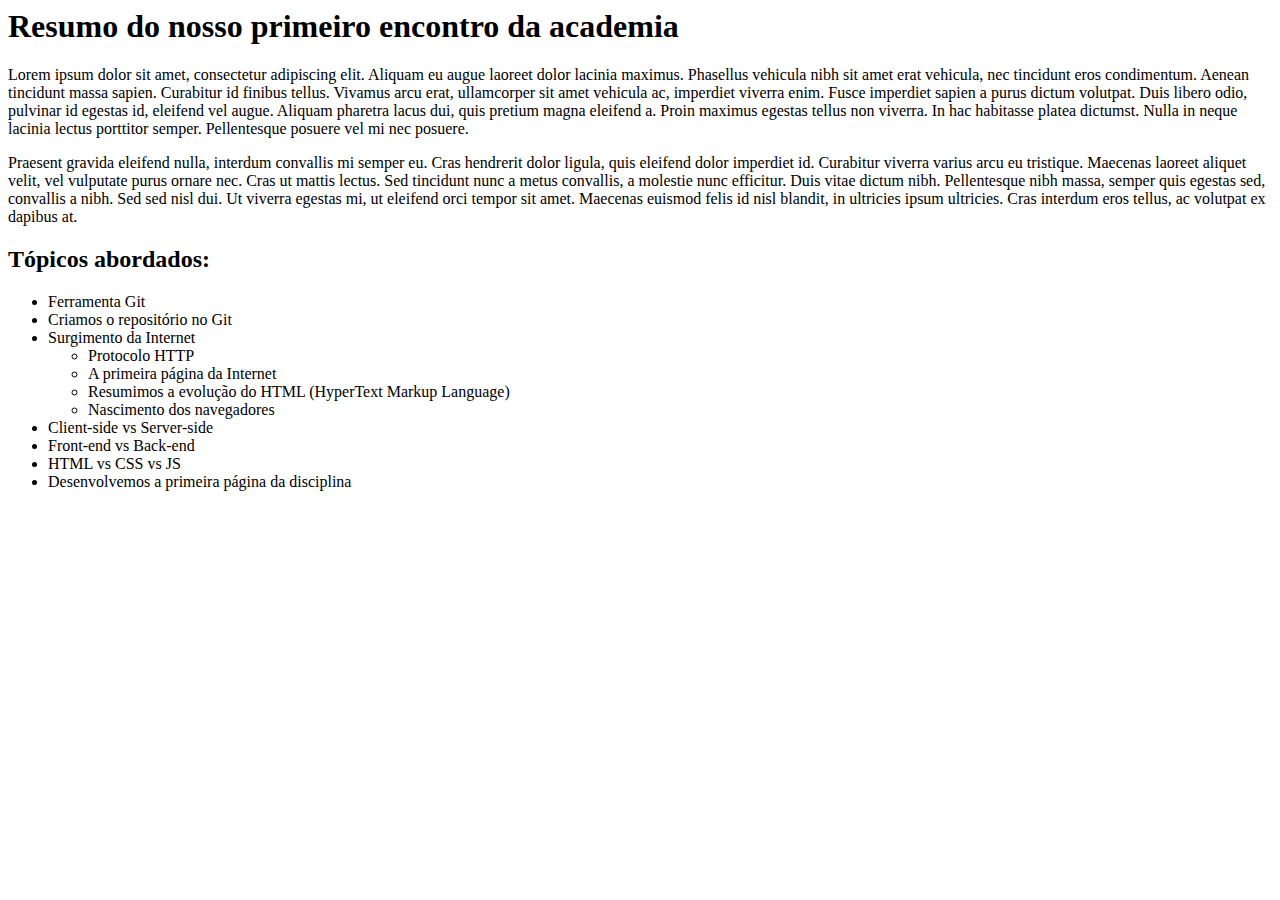
<file: desenvolvidosEmAula/primeira-pagina.html>
<html>
    <head>
        <title>Primeira página da academia Java</title>
    </head>
    <body>
        <h1>Resumo do nosso primeiro encontro da academia</h1>
    
        <p>Lorem ipsum dolor sit amet, consectetur adipiscing elit. Aliquam eu augue laoreet dolor lacinia maximus. Phasellus vehicula nibh sit amet erat vehicula, nec tincidunt eros condimentum. Aenean tincidunt massa sapien. Curabitur id finibus tellus. Vivamus arcu erat, ullamcorper sit amet vehicula ac, imperdiet viverra enim. Fusce imperdiet sapien a purus dictum volutpat. Duis libero odio, pulvinar id egestas id, eleifend vel augue. Aliquam pharetra lacus dui, quis pretium magna eleifend a. Proin maximus egestas tellus non viverra. In hac habitasse platea dictumst. Nulla in neque lacinia lectus porttitor semper. Pellentesque posuere vel mi nec posuere.</p>
        <p>Praesent gravida eleifend nulla, interdum convallis mi semper eu. Cras hendrerit dolor ligula, quis eleifend dolor imperdiet id. Curabitur viverra varius arcu eu tristique. Maecenas laoreet aliquet velit, vel vulputate purus ornare nec. Cras ut mattis lectus. Sed tincidunt nunc a metus convallis, a molestie nunc efficitur. Duis vitae dictum nibh. Pellentesque nibh massa, semper quis egestas sed, convallis a nibh. Sed sed nisl dui. Ut viverra egestas mi, ut eleifend orci tempor sit amet. Maecenas euismod felis id nisl blandit, in ultricies ipsum ultricies. Cras interdum eros tellus, ac volutpat ex dapibus at.</p>
        
        <h2>Tópicos abordados:</h2>
        
        <ul>
            <li>Ferramenta Git</li>
            <li>Criamos o repositório no Git</li>
            <li>Surgimento da Internet
                <ul>
                    <li>Protocolo HTTP</li>
                    <li>A primeira página da Internet</li>
                    <li>Resumimos a evolução do HTML (HyperText Markup Language)</li>
                    <li>Nascimento dos navegadores</li>
                </ul>
            </li>
            <li>Client-side vs Server-side</li>
            <li>Front-end vs Back-end</li>
            <li>HTML vs CSS vs JS</li>
            <li>Desenvolvemos a primeira página da disciplina</li>
        </ul>        
    </body>
</html>
</file>
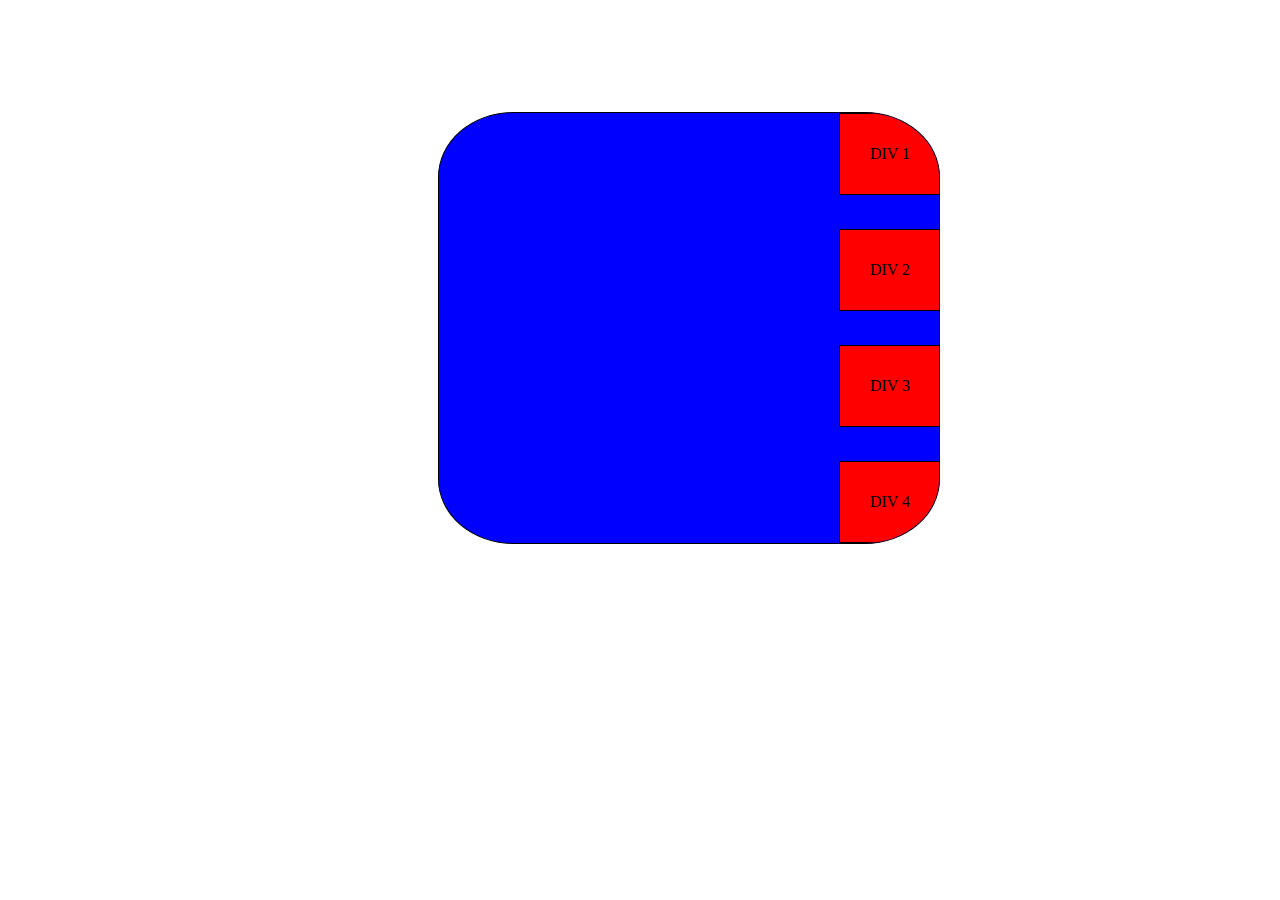
<file: Exercícios Front Deivison/template.html>
<!DOCTYPE html>
<html lang="en">
<head>
    <meta charset="UTF-8">
    <meta http-equiv="X-UA-Compatible" content="IE=edge">
    <meta name="viewport" content="width=device-width, initial-scale=1.0">
    <title>Template</title>

    <style type="text/css">
#um {
    background-color: blue;
    width:500px;
    height: 430px;
    display: flex;
    margin-top: 112px;
    margin-left: 430px;
    position: relative;
    border-radius: 15%;
    border:solid 1px;
    flex-direction: column;
    justify-content: space-between ;
    overflow:hidden;
}
.dois {
    background-color: red;
    width: 100px;
    height:80px;
    margin-left: 80%;
    position: relative;
    border:solid 1px;
    text-align: center;
    line-height: 80px;
    
}



    </style>
</head>
<body>
    <div id="um">
        <div class="dois">DIV 1</div>
        <div class="dois">DIV 2</div>
        <div class="dois">DIV 3</div>
        <div class="dois">DIV 4</div> 
    </div>
    
</body>
</html>
</file>
<file: Exercícios Front Deivison/Desafio JS/style.css>
*{
    padding: 0;
    margin: 0;
}
.container-overflow-scroll{
    overflow: scroll;
    height: 200px; 
    text-align: justify;
    text-indent: 3rem;
}
.erro{
    font-size: 12px;
    color: red;
}
.inputValido .erro{
    display: none;
}
</file>
<file: Exercícios Front Deivison/Tabela Periódica/style.css>
body{
    background-color:#f3e3f3;
}
h1{
    text-align: center;
    color: black;
}
h2{
    text-align: center;
    color: black;
}
a{
    text-decoration: none;
    color: black;
}
.nao-metais{
    background-color: #CDEB01;
    border: 1px solid black;
}
.metais-alcalinos{
    background-color: #FFC402;
    border: 1px solid black;
}
.semimetais{
    background-color: #60B500;
    border: 1px solid black;
}
.outros-metais{
    background-color: #21EAD2;
    border: 1px solid black;
}
.lantanideos{
    background-color: #FCCA92;
    border: 1px solid black;
}
.gases-nobres{
    background-color: #C7CFFE;
    border: 1px solid black;
}
.metais-alcalino-terrosos{
    background-color: #FFEF03;
    border: 1px solid black;
}
.halogenio{
    background-color: #FD9D91;
    border: 1px solid black;
}
.metais-transicao{
    background-color: #CBA6B1;
    border: 1px solid black;
}
.actinidios{
    background-color: #75D0FF;
    border: 1px solid black;
}
.table1{
    margin: auto;
}
.table1 td:hover{
    transition: .2s;
    transform: scale(1.5);
    cursor: pointer;
    z-index: 2;
}
.table2 td:hover{
    transition: .2s;
    transform: scale(1.5);
    cursor: pointer;
    z-index: 2;
}
.numeros{
    align-self: flex-start;
    width: 67px;
    font-size: 10px;
}
.sigla{
    font-size: 20px;
    text-align: center;
}
.elemento{
    font-size: 12px;    
    text-align: center;
}
.table2{
    margin-left: 225px;
}
.descricao{
    text-align: center;
    margin: auto;
    border-collapse: collapse;
}
.descricao td,th{
    border: 1px solid black;
}
.descricao th{
    font-size: 25px;
    background-color:#9e5f96;
}
.num{
    width: 40px;
}
.sbl{
    width: 120px;
}
.name{
    width: 150px;
}
.ma{
    width: 200px;
}
.descricao tr{
    font-size: 20px;
    background-color:#c78cbf;
}
.legenda{
    justify-content: center;
    display: grid;
    grid-template-columns: 25px 180px 25px 200px 25px 180px 25px 180px 25px 180px;
}
.legenda p{
    height: 25px;
    line-height: 0px;
}
.circulo {
    width: 25px;
    height: 25px;
    border-radius: 100%;
}
.descricao tr:target{
    background-color:#eccbe8;
    transition: all 1s ease 0.015s;
}
</file>
